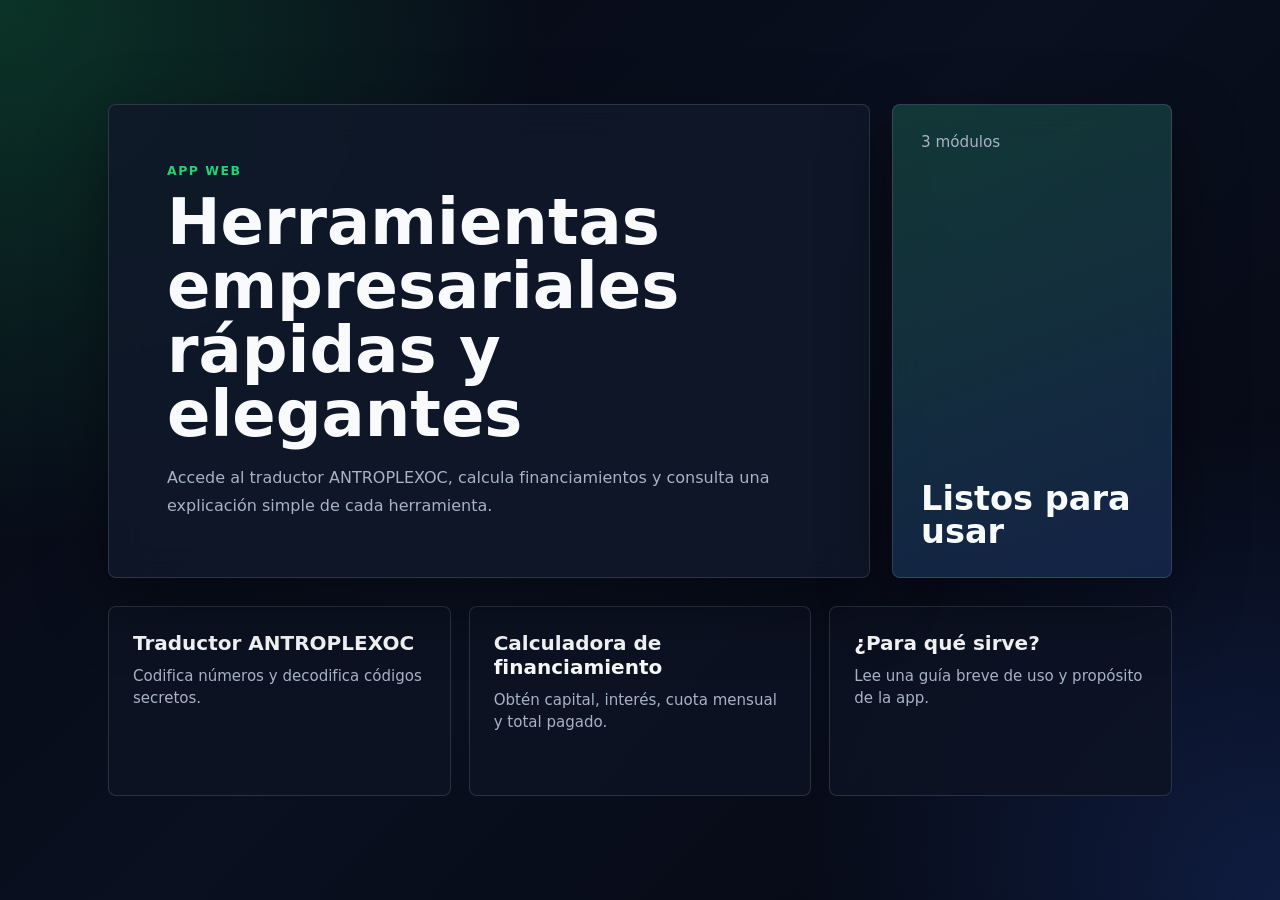
<file: index.htm>
<!DOCTYPE html>
<html lang="es">
<head>
  <meta charset="UTF-8">
  <meta name="viewport" content="width=device-width, initial-scale=1.0">
  <title>Herramientas Empresariales</title>
  <link rel="stylesheet" href="styles.css">
</head>
<body>
  <main class="shell home-shell">
    <section class="hero">
      <div class="hero-copy">
        <p class="eyebrow">App web</p>
        <h1>Herramientas empresariales rápidas y elegantes</h1>
        <p class="hero-text">
          Accede al traductor ANTROPLEXOC, calcula financiamientos y consulta una explicación simple de cada herramienta.
        </p>
      </div>
      <div class="status-panel" aria-label="Resumen de herramientas">
        <span>3 módulos</span>
        <strong>Listos para usar</strong>
      </div>
    </section>

    <nav class="menu-grid" aria-label="Menú principal">
      <a class="tool-card antro" href="antroplexoc.htm">
        <!-- <span class="tool-icon">AP</span> -->
        <span>
          <strong>Traductor ANTROPLEXOC</strong>
          <small>Codifica números y decodifica códigos secretos.</small>
        </span>
      </a>

      <a class="tool-card finance" href="calculadora.htm">
      <!--  <span class="tool-icon">$</span> -->
        <span>
          <strong>Calculadora de financiamiento</strong>
          <small>Obtén capital, interés, cuota mensual y total pagado.</small>
        </span>
      </a>

      <a class="tool-card about" href="acerca.htm">
        <!-- <span class="tool-icon">i</span> -->
        <span>
          <strong>¿Para qué sirve?</strong>
          <small>Lee una guía breve de uso y propósito de la app.</small>
        </span>
      </a>
    </nav>
  </main>
</body>
</html>
</file>
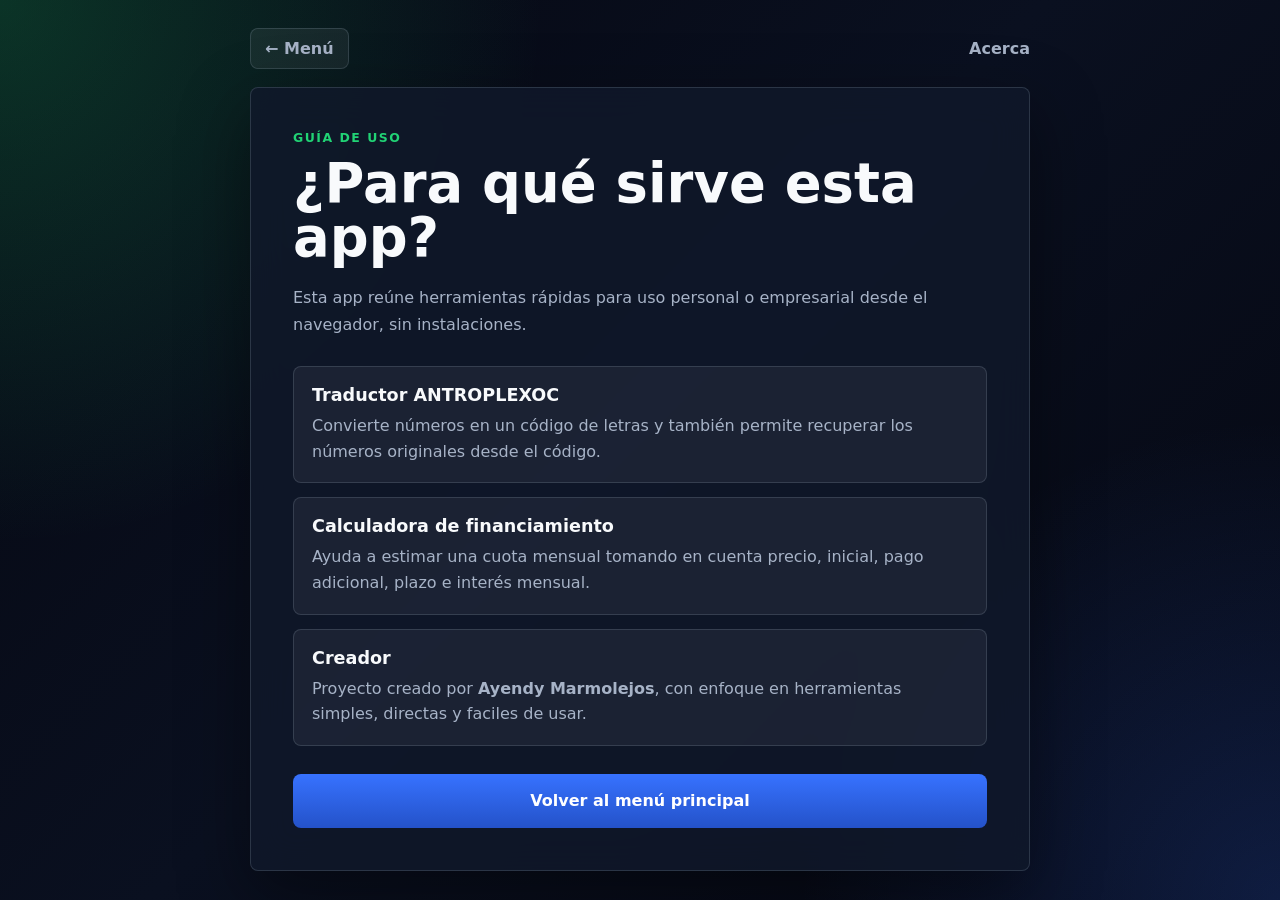
<file: acerca.htm>
<!DOCTYPE html>
<html lang="es">
<head>
  <meta charset="UTF-8">
  <meta name="viewport" content="width=device-width, initial-scale=1.0">
  <title>Acerca de la app</title>
  <link rel="stylesheet" href="styles.css">
</head>
<body>
  <main class="shell app-shell">
    <header class="topbar">
      <a class="back-link" href="index.htm">← Menú</a>
      <span>Acerca</span>
    </header>

    <section class="panel about-panel">
      <p class="eyebrow">Guía de uso</p>
      <h1>¿Para qué sirve esta app?</h1>
      <p class="subtle">
        Esta app reúne herramientas rápidas para uso personal o empresarial desde el navegador, sin instalaciones.
      </p>

      <div class="info-list">
        <article>
          <strong>Traductor ANTROPLEXOC</strong>
          <p>Convierte números en un código de letras y también permite recuperar los números originales desde el código.</p>
        </article>

        <article>
          <strong>Calculadora de financiamiento</strong>
          <p>Ayuda a estimar una cuota mensual tomando en cuenta precio, inicial, pago adicional, plazo e interés mensual.</p>
        </article>

        <article>
          <strong>Creador</strong>
          <p>Proyecto creado por <b>Ayendy Marmolejos</b>, con enfoque en herramientas simples, directas y faciles de usar.</p>
        </article>
      </div>

      <a class="btn blue full as-link" href="index.htm">Volver al menú principal</a>
    </section>
  </main>
</body>
</html>
</file>
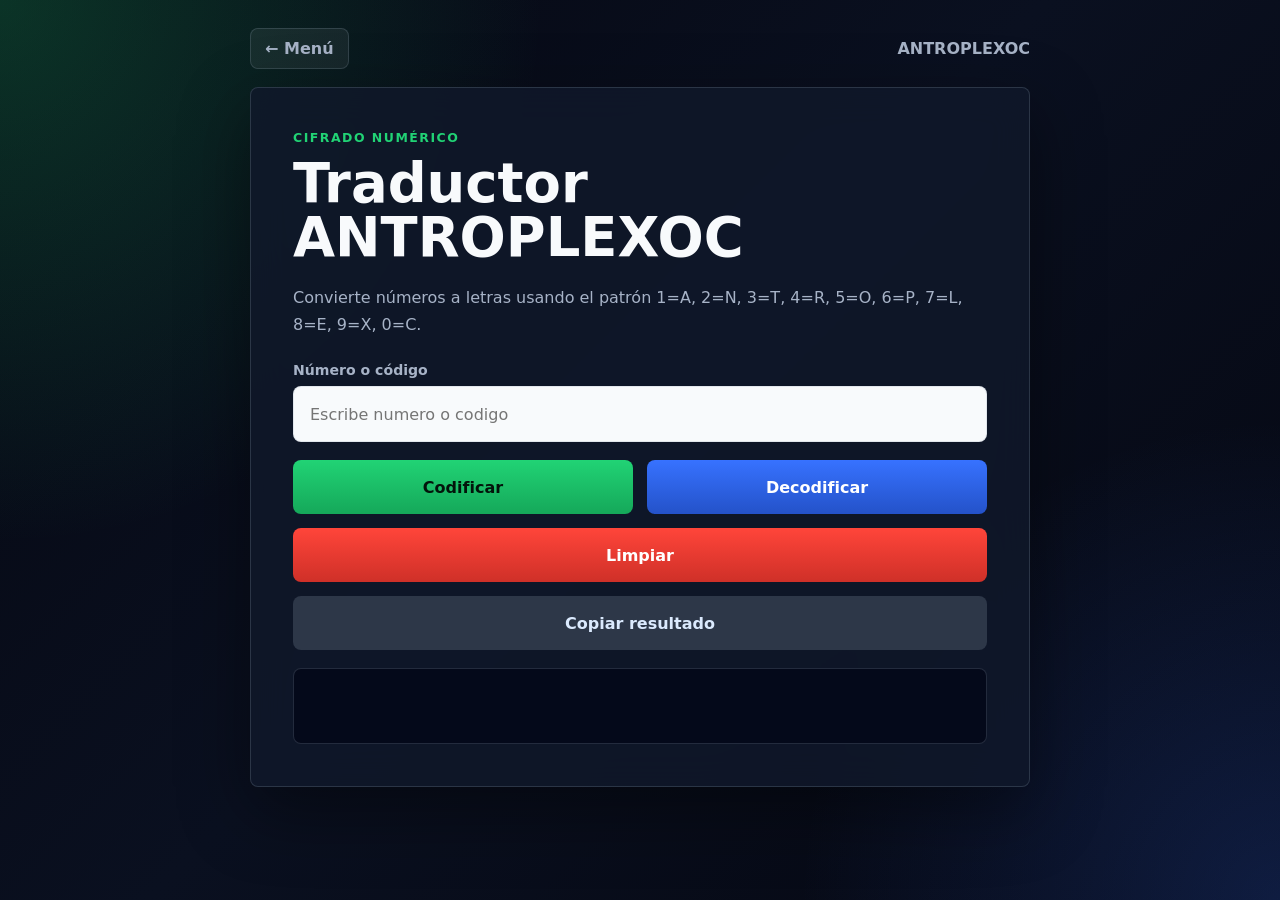
<file: antroplexoc.htm>
<!DOCTYPE html>
<html lang="es">
<head>
  <meta charset="UTF-8">
  <meta name="viewport" content="width=device-width, initial-scale=1.0">
  <title>Traductor ANTROPLEXOC</title>
  <link rel="stylesheet" href="styles.css">
</head>
<body>
  <main class="shell app-shell">
    <header class="topbar">
      <a class="back-link" href="index.htm">← Menú</a>
      <span>ANTROPLEXOC</span>
    </header>

    <section class="panel translator-panel">
      <p class="eyebrow">Cifrado numérico</p>
      <h1>Traductor ANTROPLEXOC</h1>
      <p class="subtle">Convierte números a letras usando el patrón 1=A, 2=N, 3=T, 4=R, 5=O, 6=P, 7=L, 8=E, 9=X, 0=C.</p>

      <label class="field-label" for="input">Número o código</label>
      <input type="text" id="input" placeholder="Escribe numero o codigo" autocomplete="off">

      <div class="button-row">
        <button class="btn green" type="button" onclick="codificar()">Codificar</button>
        <button class="btn blue" type="button" onclick="decodificar()">Decodificar</button>
      </div>

      <button class="btn red full" type="button" onclick="limpiar()">Limpiar</button>
      <button class="btn dark full" type="button" onclick="copiar()">Copiar resultado</button>

      <div class="result-box result-large" id="resultado" aria-live="polite"></div>
    </section>
  </main>

  <script src="app.js"></script>
</body>
</html>
</file>
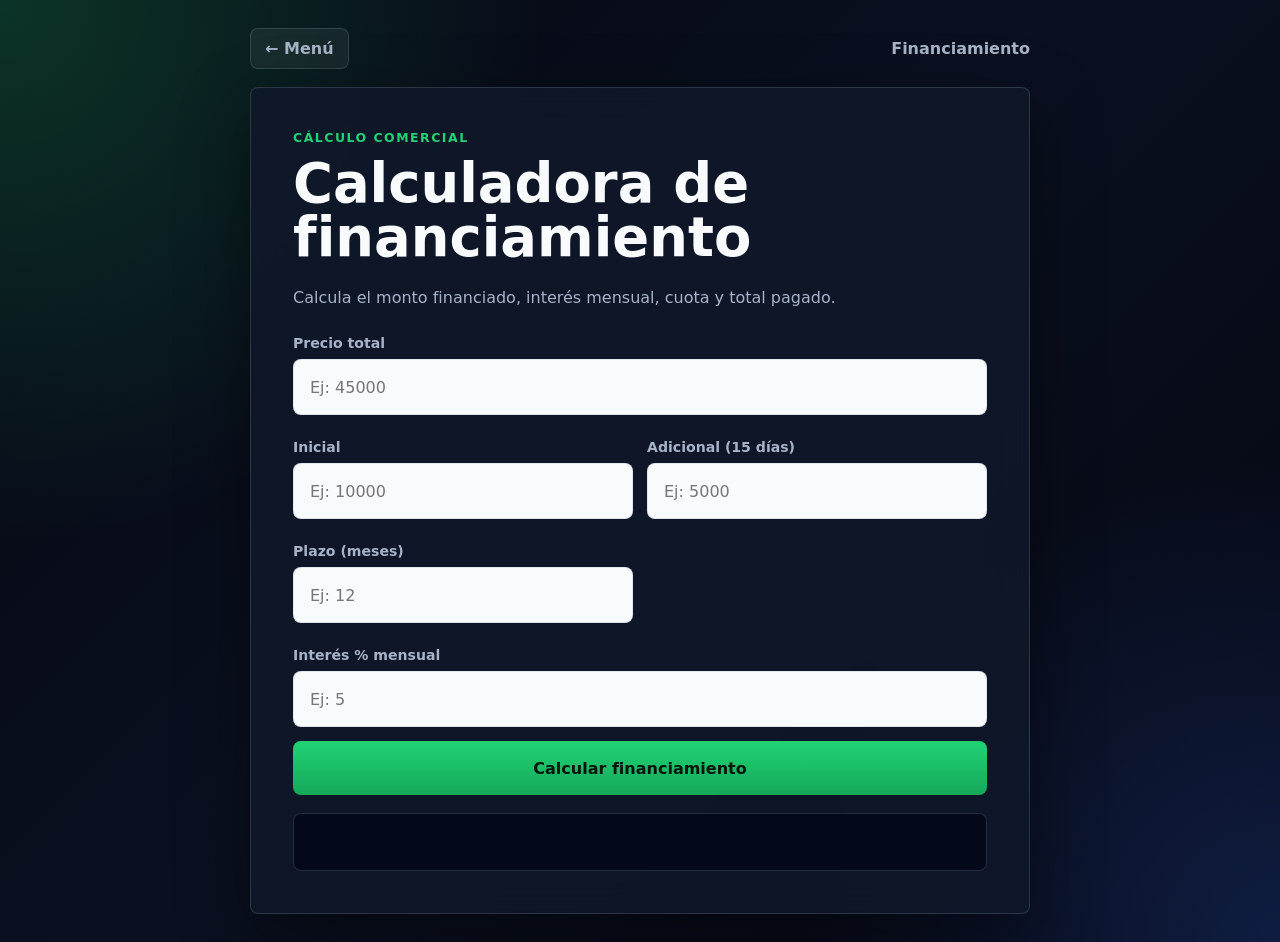
<file: calculadora.htm>
<!DOCTYPE html>
<html lang="es">
<head>
  <meta charset="UTF-8">
  <meta name="viewport" content="width=device-width, initial-scale=1.0">
  <title>Calculadora de Financiamiento</title>
  <link rel="stylesheet" href="styles.css">
</head>
<body>
  <main class="shell app-shell">
    <header class="topbar">
      <a class="back-link" href="index.htm">← Menú</a>
      <span>Financiamiento</span>
    </header>

    <section class="panel calculator-panel">
      <p class="eyebrow">Cálculo comercial</p>
      <h1>Calculadora de financiamiento</h1>
      <p class="subtle">Calcula el monto financiado, interés mensual, cuota y total pagado.</p>

      <div class="form-grid">
        <label>
          <span>Precio total</span>
          <input type="text" id="precio" inputmode="decimal" placeholder="Ej: 45000">
        </label>

        <label>
          <span>Inicial</span>
          <input type="text" id="inicial" inputmode="decimal" placeholder="Ej: 10000">
        </label>

        <label>
          <span>Adicional (15 días)</span>
          <input type="text" id="adicional" inputmode="decimal" placeholder="Ej: 5000">
        </label>

        <label>
          <span>Plazo (meses)</span>
          <input type="text" id="plazo" inputmode="numeric" placeholder="Ej: 12">
        </label>

        <label>
          <span>Interés % mensual</span>
          <input type="text" id="interes" inputmode="decimal" placeholder="Ej: 5">
        </label>
      </div>

      <button class="btn green full" type="button" onclick="calcular()">Calcular financiamiento</button>

      <div class="result-box" id="resultado" aria-live="polite"></div>
    </section>
  </main>

  <script src="app.js"></script>
</body>
</html>
</file>
<file: styles.css>
:root {
  color-scheme: dark;
  --bg: #070914;
  --bg-soft: #0d1324;
  --panel: rgba(16, 24, 42, 0.84);
  --panel-strong: #111b2f;
  --text: #f8fafc;
  --muted: #a7b3c7;
  --line: rgba(148, 163, 184, 0.22);
  --green: #21d375;
  --green-dark: #15a85a;
  --blue: #3772ff;
  --blue-dark: #2452c9;
  --red: #ff453a;
  --red-dark: #cf3028;
  --shadow: 0 24px 70px rgba(0, 0, 0, 0.42);
}

* {
  box-sizing: border-box;
}

body {
  min-height: 100vh;
  margin: 0;
  font-family: Inter, ui-sans-serif, system-ui, -apple-system, BlinkMacSystemFont, "Segoe UI", sans-serif;
  background:
    radial-gradient(circle at top left, rgba(33, 211, 117, 0.22), transparent 34rem),
    radial-gradient(circle at bottom right, rgba(55, 114, 255, 0.2), transparent 30rem),
    linear-gradient(135deg, #050711 0%, #0a1020 48%, #050711 100%);
  color: var(--text);
}

a {
  color: inherit;
  text-decoration: none;
}

.shell {
  width: min(1120px, 100%);
  margin: 0 auto;
  padding: 28px;
}

.home-shell {
  min-height: 100vh;
  display: grid;
  align-content: center;
  gap: 28px;
}

.hero {
  display: grid;
  grid-template-columns: 1fr 280px;
  gap: 22px;
  align-items: stretch;
}

.hero-copy,
.status-panel,
.panel {
  border: 1px solid var(--line);
  background: var(--panel);
  box-shadow: var(--shadow);
  backdrop-filter: blur(18px);
}

.hero-copy {
  padding: clamp(28px, 5vw, 58px);
  border-radius: 8px;
}

.eyebrow {
  margin: 0 0 12px;
  color: var(--green);
  font-size: 0.78rem;
  font-weight: 800;
  letter-spacing: 0.12em;
  text-transform: uppercase;
}

h1 {
  margin: 0;
  font-size: clamp(2rem, 5vw, 4.6rem);
  line-height: 1;
  letter-spacing: 0;
}

.hero-text,
.subtle {
  max-width: 680px;
  margin: 18px 0 0;
  color: var(--muted);
  font-size: 1rem;
  line-height: 1.7;
}

.status-panel {
  min-height: 220px;
  padding: 28px;
  border-radius: 8px;
  display: flex;
  flex-direction: column;
  justify-content: space-between;
  background: linear-gradient(160deg, rgba(33, 211, 117, 0.18), rgba(55, 114, 255, 0.14)), var(--panel);
}

.status-panel span {
  color: var(--muted);
  font-size: 0.95rem;
}

.status-panel strong {
  font-size: 2.1rem;
  line-height: 1;
}

.menu-grid {
  display: grid;
  grid-template-columns: repeat(3, 1fr);
  gap: 18px;
}

.tool-card {
  min-height: 190px;
  padding: 24px;
  border: 1px solid var(--line);
  border-radius: 8px;
  background: rgba(13, 19, 36, 0.86);
  display: flex;
  flex-direction: column;
  justify-content: space-between;
  transition: transform 0.18s ease, border-color 0.18s ease, background 0.18s ease;
}

.tool-card:hover {
  transform: translateY(-4px);
  border-color: rgba(248, 250, 252, 0.35);
  background: rgba(18, 29, 54, 0.92);
}

.tool-icon {
  width: 52px;
  height: 52px;
  display: grid;
  place-items: center;
  border-radius: 8px;
  background: rgba(255, 255, 255, 0.08);
  font-size: 1.6rem;
}

.tool-card strong {
  display: block;
  margin-bottom: 10px;
  font-size: 1.25rem;
}

.tool-card small {
  color: var(--muted);
  font-size: 0.94rem;
  line-height: 1.5;
}

.app-shell {
  min-height: 100vh;
}

.topbar {
  width: min(780px, 100%);
  margin: 0 auto 18px;
  display: flex;
  align-items: center;
  justify-content: space-between;
  color: var(--muted);
  font-weight: 700;
}

.back-link {
  padding: 10px 14px;
  border: 1px solid var(--line);
  border-radius: 8px;
  background: rgba(255, 255, 255, 0.06);
}

.panel {
  width: min(780px, 100%);
  margin: 0 auto;
  padding: clamp(22px, 5vw, 42px);
  border-radius: 8px;
}

.panel h1 {
  font-size: clamp(2rem, 6vw, 3.4rem);
}

.field-label,
.form-grid label span {
  display: block;
  margin: 24px 0 8px;
  color: var(--muted);
  font-size: 0.88rem;
  font-weight: 700;
}

input {
  width: 100%;
  min-height: 56px;
  padding: 0 16px;
  border: 1px solid var(--line);
  border-radius: 8px;
  outline: none;
  background: #f8fafc;
  color: #0f172a;
  font: inherit;
  font-size: 1rem;
}

input:focus {
  border-color: var(--green);
  box-shadow: 0 0 0 4px rgba(33, 211, 117, 0.15);
}

.button-row {
  display: grid;
  grid-template-columns: 1fr 1fr;
  gap: 14px;
  margin-top: 18px;
}

.btn {
  min-height: 54px;
  border: 0;
  border-radius: 8px;
  color: white;
  cursor: pointer;
  font: inherit;
  font-weight: 900;
  transition: transform 0.16s ease, filter 0.16s ease, background 0.16s ease;
}

.btn:hover {
  filter: brightness(1.05);
}

.btn:active {
  transform: scale(0.98);
}

.btn.full {
  width: 100%;
  margin-top: 14px;
}

.btn.green {
  background: linear-gradient(180deg, var(--green), var(--green-dark));
  color: #03140b;
}

.btn.blue {
  background: linear-gradient(180deg, var(--blue), var(--blue-dark));
}

.btn.red {
  background: linear-gradient(180deg, var(--red), var(--red-dark));
}

.btn.dark {
  background: #2d3748;
  color: #dbeafe;
}

.as-link {
  display: grid;
  place-items: center;
}

.form-grid {
  display: grid;
  grid-template-columns: 1fr 1fr;
  gap: 0 14px;
}

.form-grid label:first-child,
.form-grid label:nth-child(5) {
  grid-column: 1 / -1;
}

.result-box {
  min-height: 58px;
  margin-top: 18px;
  padding: 16px;
  border: 1px solid var(--line);
  border-radius: 8px;
  background: rgba(2, 6, 23, 0.72);
  color: #e2e8f0;
  line-height: 1.7;
  word-break: break-word;
}

.result-large {
  min-height: 76px;
  color: #57ffd3;
  font-size: clamp(1.5rem, 5vw, 2.5rem);
  font-weight: 900;
  text-align: center;
}

.result-large .warning,
.result-large .success {
  font-size: clamp(1rem, 3vw, 1.2rem);
  line-height: 1.45;
}

.result-box span {
  display: block;
}

.highlight {
  color: var(--green);
  font-size: 1.15rem;
  font-weight: 900;
}

.warning {
  color: #facc15;
  font-weight: 800;
}

.success {
  color: #21d375;
  font-size: 0.95rem;
  font-weight: 800;
}

.info-list {
  display: grid;
  gap: 14px;
  margin: 28px 0;
}

.info-list article {
  padding: 18px;
  border: 1px solid var(--line);
  border-radius: 8px;
  background: rgba(255, 255, 255, 0.055);
}

.info-list strong {
  display: block;
  margin-bottom: 8px;
  font-size: 1.1rem;
}

.info-list p {
  margin: 0;
  color: var(--muted);
  line-height: 1.6;
}

@media (max-width: 760px) {
  .shell {
    padding: 18px;
  }

  .home-shell {
    align-content: start;
    padding-top: 28px;
  }

  .hero,
  .menu-grid,
  .form-grid {
    grid-template-columns: 1fr;
  }

  .status-panel {
    min-height: 130px;
  }

  .tool-card {
    min-height: 150px;
  }

  .button-row {
    grid-template-columns: 1fr;
  }

  .topbar {
    margin-bottom: 14px;
  }
}
</file>
